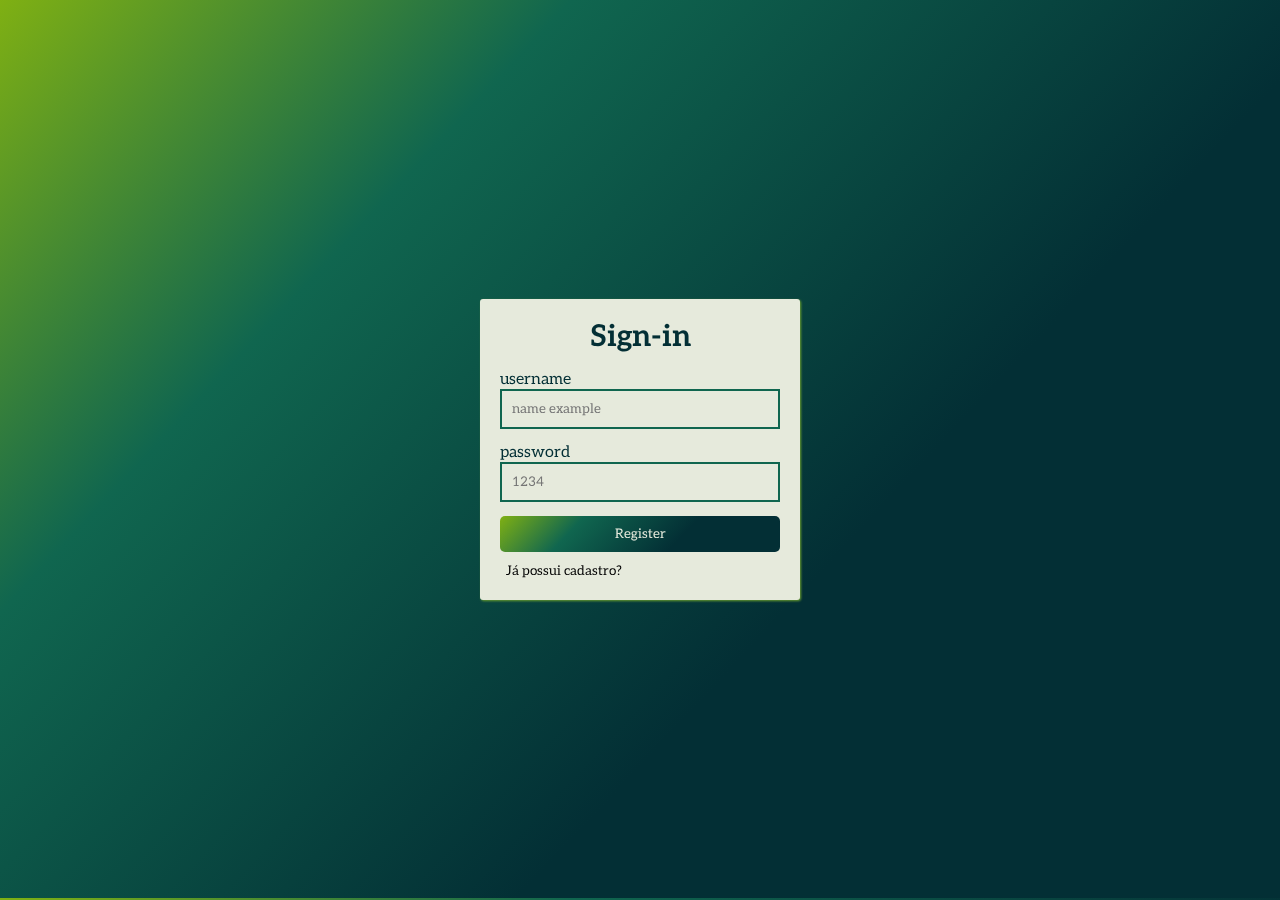
<file: index.html>
<!DOCTYPE html>
<html lang="en">
<head>
    <meta charset="UTF-8">
    <meta name="viewport" content="width=device-width, initial-scale=1.0">
    <script src="https://code.jquery.com/jquery-3.7.1.js" integrity="sha256-eKhayi8LEQwp4NKxN+CfCh+3qOVUtJn3QNZ0TciWLP4=" crossorigin="anonymous"></script>
    <title>Welcome! - by LmarDark</title>
    <style>
        @import url("https://fonts.googleapis.com/css2?family=Aleo:ital,wght@0,100..900;1,100..900&display=swap");

body {
  height: 98vh;
  font-family: "Aleo", serif;
  background: rgb(127, 176, 19);
  background: linear-gradient(
    133deg,
    rgba(127, 176, 19, 1) 0%,
    rgba(16, 102, 79, 1) 27%,
    rgba(3, 47, 53, 1) 64%
  );
  color: #032f35;
}

* {
  font-family: "Aleo", serif;
}

.container-body {
  display: flex;
  justify-content: center;
  flex-direction: column;
  align-items: center;
  height: 100%;
}

hr {
  border: 0;
  height: 2px;
  margin: 18px 0;
  position: relative;
  background: -moz-linear-gradient(
    left,
    rgba(0, 0, 0, 0) 0%,
    rgba(0, 0, 0, 0) 10%,
    rgba(0, 0, 0, 0.65) 50%,
    rgba(0, 0, 0, 0) 90%,
    rgba(0, 0, 0, 0) 100%
  ); /* FF3.6+ */
  background: -webkit-gradient(
    linear,
    left top,
    right top,
    color-stop(0%, rgba(0, 0, 0, 0)),
    color-stop(10%, rgba(0, 0, 0, 0)),
    color-stop(50%, rgba(0, 0, 0, 0.65)),
    color-stop(90%, rgba(0, 0, 0, 0)),
    color-stop(100%, rgba(0, 0, 0, 0))
  ); /* Chrome,Safari4+ */
  background: -webkit-linear-gradient(
    left,
    rgba(0, 0, 0, 0) 0%,
    rgba(0, 0, 0, 0) 10%,
    rgba(0, 0, 0, 0.65) 50%,
    rgba(0, 0, 0, 0) 90%,
    rgba(0, 0, 0, 0) 100%
  ); /* Chrome10+,Safari5.1+ */
  background: -o-linear-gradient(
    left,
    rgba(0, 0, 0, 0) 0%,
    rgba(0, 0, 0, 0) 10%,
    rgba(0, 0, 0, 0.65) 50%,
    rgba(0, 0, 0, 0) 90%,
    rgba(0, 0, 0, 0) 100%
  ); /* Opera 11.10+ */
  background: -ms-linear-gradient(
    left,
    rgba(0, 0, 0, 0) 0%,
    rgba(0, 0, 0, 0) 10%,
    rgba(0, 0, 0, 0.65) 50%,
    rgba(0, 0, 0, 0) 90%,
    rgba(0, 0, 0, 0) 100%
  ); /* IE10+ */
  background: linear-gradient(
    left,
    rgba(0, 0, 0, 0) 0%,
    rgba(0, 0, 0, 0) 10%,
    rgba(0, 0, 0, 0.65) 50%,
    rgba(0, 0, 0, 0) 90%,
    rgba(0, 0, 0, 0) 100%
  ); /* W3C */
  filter: progid:DXImageTransform.Microsoft.gradient( startColorstr='#00000000', endColorstr='#00000000',GradientType=1 ); /* IE6-9 */
}

hr:before {
  content: "";
  display: block;
  border-top: solid 1px #f9f9f9;
  width: 100%;
  height: 1px;
  position: absolute;
  top: 50%;
  z-index: 1;
}

.form-sign {
}

.form-login {
  display: none;
}

form {
  display: flex;
  flex-direction: column;
}

input {
  margin-bottom: 5%;
}

#for-sign {
  display: none;
}

#for-login {
}

#title-l {
  display: none;
  text-align: center;
  margin: 0px 0px 15px;
  font-size: 30px;
}

#title-s {
  text-align: center;
  margin: 0px 0px 15px;
  font-size: 30px;
}

button[type="submit"] {
  color: #e5eadc;
  padding: 10px;
  border-radius: 5px;
  border: none;
  background: rgb(127, 176, 19);
  background: linear-gradient(
    133deg,
    rgba(127, 176, 19, 1) 0%,
    rgba(16, 102, 79, 1) 27%,
    rgba(3, 47, 53, 1) 64%
  );
}

#for-sign,
#for-login {
  background: transparent;
  border: none;
  margin-top: 10px;
}

button[type="submit"]:hover {
  color: white;
}

input {
  border: 2px solid #10664f;
  padding: 10px;
  outline: none;
  background: transparent;
}

.border-div {
  padding: 20px;
  background: #e6eadc;
  border-radius: 3px;
  filter: drop-shadow(1px 1px 1px #6a9e2d);
  width: 280px;
}

@media (max-width: 350px) {
  .border-div {
    width: 280px;
  }
}

    </style>
</head>
<body>
  <div class="container-body">
    <div class="border-div">
      <h1 id="title-s">Sign-in</h1>
      <h1 id="title-l">Login-in</h1>
      <div class="container-sign">
        <div class="form-sign">
          <form action="" method="post">
            <label>username</label><input type="text" placeholder="name example" autocomplete="off" maxlenght="20" name="user_sg" required>
            <label>password</label><input type="password" placeholder="1234" autocomplete="off" maxlenght="16" name="psw_sg" required>
            <button type="submit" name="sub_sg">Register</button>
          </form>
        </div>
      </div>
      <div class="container-login">
        <div class="form-login">
          <form action="" method="post">
            <label>Your username</label><input type="text" placeholder="name example" autocomplete="off" maxlenght="20" name="user_lg">
            <label>Your username</label><input type="password" placeholder="1234" autocomplete="off" maxlenght="16" name="psw_lg">
            <button type="submit" name="sub_lg">Login</button>
          </form>
        </div>
      </div>
      <button id="for-login" type="button" onclick="myFunction1()">Já possui cadastro?</button>
    <button id="for-sign" type="button" onclick="myFunction2()">Ainda não tem conta?</button>
    </div>
  </div>
</body>
<script>
    function myFunction1(){
        $('.form-login').css('display', 'block')
        $('.form-sign').css('display', 'none')
        $('#for-login').css('display', 'none')
        $('#for-sign').css('display', 'block')
        $('#title-s').css('display', 'none')
        $('#title-l').css('display', 'block')
    };
    
    function myFunction2(){
        $('.form-sign').css('display', 'block')
        $('.form-login').css('display', 'none')
        $('#for-login').css('display', 'block')
        $('#for-sign').css('display', 'none')
        $('#title-l').css('display', 'none')
        $('#title-s').css('display', 'block')
    };
</script>
</html>
</file>
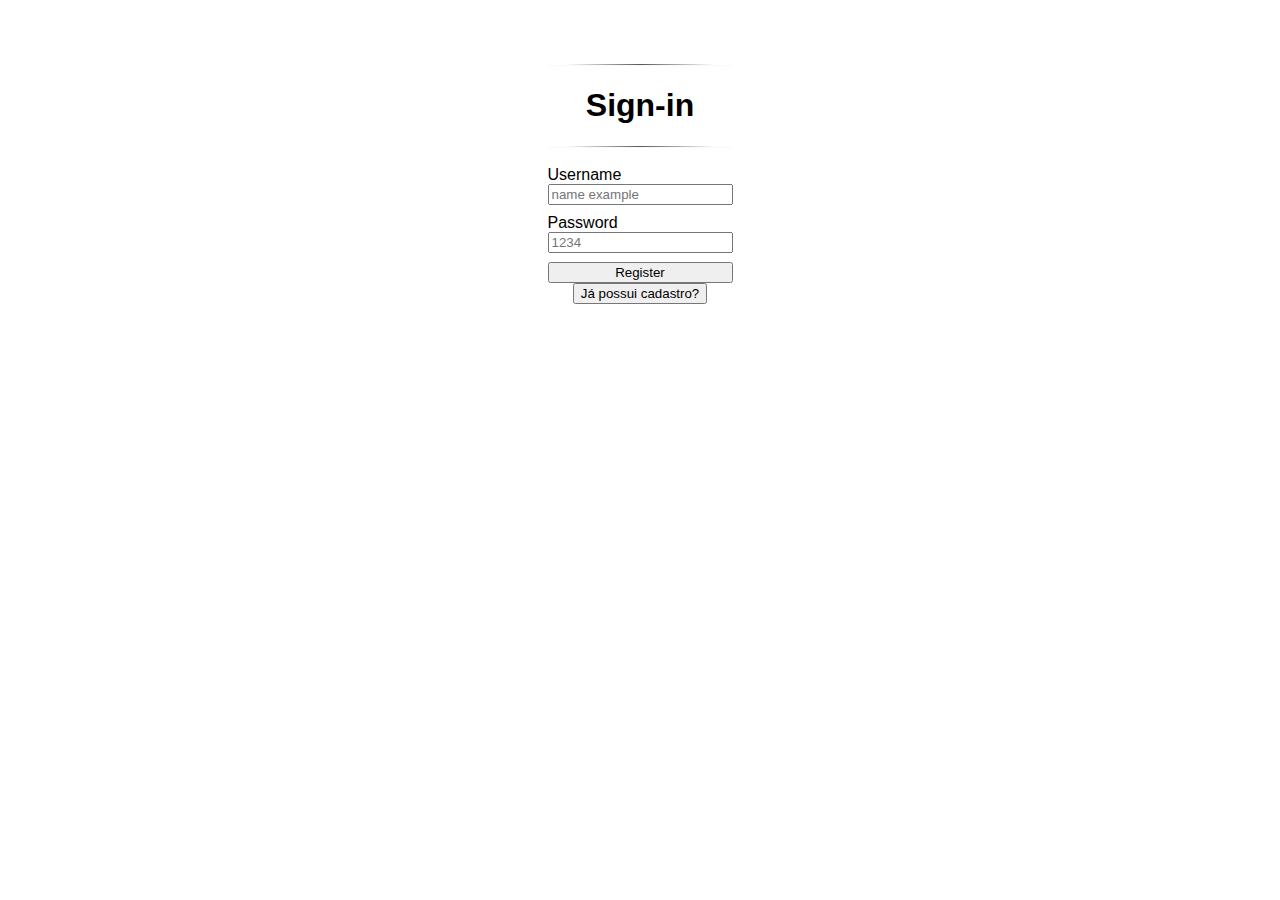
<file: index-demo.html>
<!DOCTYPE html>
<html lang="en">
<head>
    <meta charset="UTF-8">
    <meta name="viewport" content="width=device-width, initial-scale=1.0">
    <script src="https://code.jquery.com/jquery-3.7.1.js" integrity="sha256-eKhayi8LEQwp4NKxN+CfCh+3qOVUtJn3QNZ0TciWLP4=" crossorigin="anonymous"></script>
    <title>Welcome! - by LmarDark</title>
    <style>
        body{
            height: 98vh;
            font-family: 'Franklin Gothic Medium', 'Arial Narrow', Arial, sans-serif;
        }
        
        .container-body{
            display: flex;
            justify-content: center;
            flex-direction: column;
            align-items: center;
            padding-top: 3%;
            padding-left: 7%;
            padding-right: 7%;
        }
        
        hr {
            border: 0;
            height: 2px;
            margin:18px 0;
            position:relative;
            background: -moz-linear-gradient(left, rgba(0,0,0,0) 0%, rgba(0,0,0,0) 10%, rgba(0,0,0,0.65) 50%, rgba(0,0,0,0) 90%, rgba(0,0,0,0) 100%); /* FF3.6+ */
            background: -webkit-gradient(linear, left top, right top, color-stop(0%,rgba(0,0,0,0)), color-stop(10%,rgba(0,0,0,0)), color-stop(50%,rgba(0,0,0,0.65)), color-stop(90%,rgba(0,0,0,0)), color-stop(100%,rgba(0,0,0,0))); /* Chrome,Safari4+ */
            background: -webkit-linear-gradient(left, rgba(0,0,0,0) 0%,rgba(0,0,0,0) 10%,rgba(0,0,0,0.65) 50%,rgba(0,0,0,0) 90%,rgba(0,0,0,0) 100%); /* Chrome10+,Safari5.1+ */
            background: -o-linear-gradient(left, rgba(0,0,0,0) 0%,rgba(0,0,0,0) 10%,rgba(0,0,0,0.65) 50%,rgba(0,0,0,0) 90%,rgba(0,0,0,0) 100%); /* Opera 11.10+ */
            background: -ms-linear-gradient(left, rgba(0,0,0,0) 0%,rgba(0,0,0,0) 10%,rgba(0,0,0,0.65) 50%,rgba(0,0,0,0) 90%,rgba(0,0,0,0) 100%); /* IE10+ */
            background: linear-gradient(left, rgba(0,0,0,0) 0%,rgba(0,0,0,0) 10%,rgba(0,0,0,0.65) 50%,rgba(0,0,0,0) 90%,rgba(0,0,0,0) 100%); /* W3C */
            filter: progid:DXImageTransform.Microsoft.gradient( startColorstr='#00000000', endColorstr='#00000000',GradientType=1 ); /* IE6-9 */
        }
        
        hr:before {
            content: "";
            display: block;
            border-top: solid 1px #f9f9f9;
            width: 100%;
            height: 1px;
            position: absolute;
            top: 50%;
            z-index: 1;
        }
        
        .container-sign{
            display: flex;
            justify-content: center;
        }
        
        .container-login{
            display: flex;
            justify-content: center;
        }
        
        .form-sign{
            
        }
        
        .form-login{
            display: none;
        }
        
        form{
            display: flex;
            flex-direction: column;
        }
        
        input{
            margin-bottom: 5%;
        }
        
        #for-sign{
            display: none;
        }
        
        #for-login{
        
        }
        
        #title-l{
            display: none;
            text-align: center;
        }
        
        #title-s{
            text-align: center;
            
        }
    </style>
</head>
<body>
    <div class="container-body">
        <div class="border-div">

    <hr>

            <h1 id="title-s">Sign-in</h1>
            <h1 id="title-l">Login-in</h1>

    <hr>

            <div class="container-sign">
                <div class="form-sign">
                    <form action="/src/php/env.php" method="post">
                        Username<input type="text" placeholder="name example" autocomplete="off" name="user_sg" required>
                        Password<input type="password" placeholder="1234" autocomplete="off" name="psw_sg" required>
                        <button type="submit" name="sub_sg">Register</button>
                    </form>
                </div>
            </div>
            <div class="container-login">
                <div class="form-login">
                    <form action="/src/php/env.php" method="post">
                        Your Username<input type="text" placeholder="name example" autocomplete="off" name="user_lg">
                        Your Password<input type="password" placeholder="1234" autocomplete="off" name="psw_lg">
                        <button type="submit" name="sub_lg">Login</button>
                    </form>
                </div>
            </div>
        </div>
            <button id="for-login" type="button" onclick="myFunction1()">Já possui cadastro?</button>
            <button id="for-sign" type="button" onclick="myFunction2()">Ainda não tem conta?</button>
    </div>
    
</body>
<script>
    function myFunction1(){
        $('.form-login').css('display', 'block')
        $('.form-sign').css('display', 'none')
        $('#for-login').css('display', 'none')
        $('#for-sign').css('display', 'block')
        $('#title-s').css('display', 'none')
        $('#title-l').css('display', 'block')
    };
    
    function myFunction2(){
        $('.form-sign').css('display', 'block')
        $('.form-login').css('display', 'none')
        $('#for-login').css('display', 'block')
        $('#for-sign').css('display', 'none')
        $('#title-l').css('display', 'none')
        $('#title-s').css('display', 'block')
    };
</script>
</html>
</file>
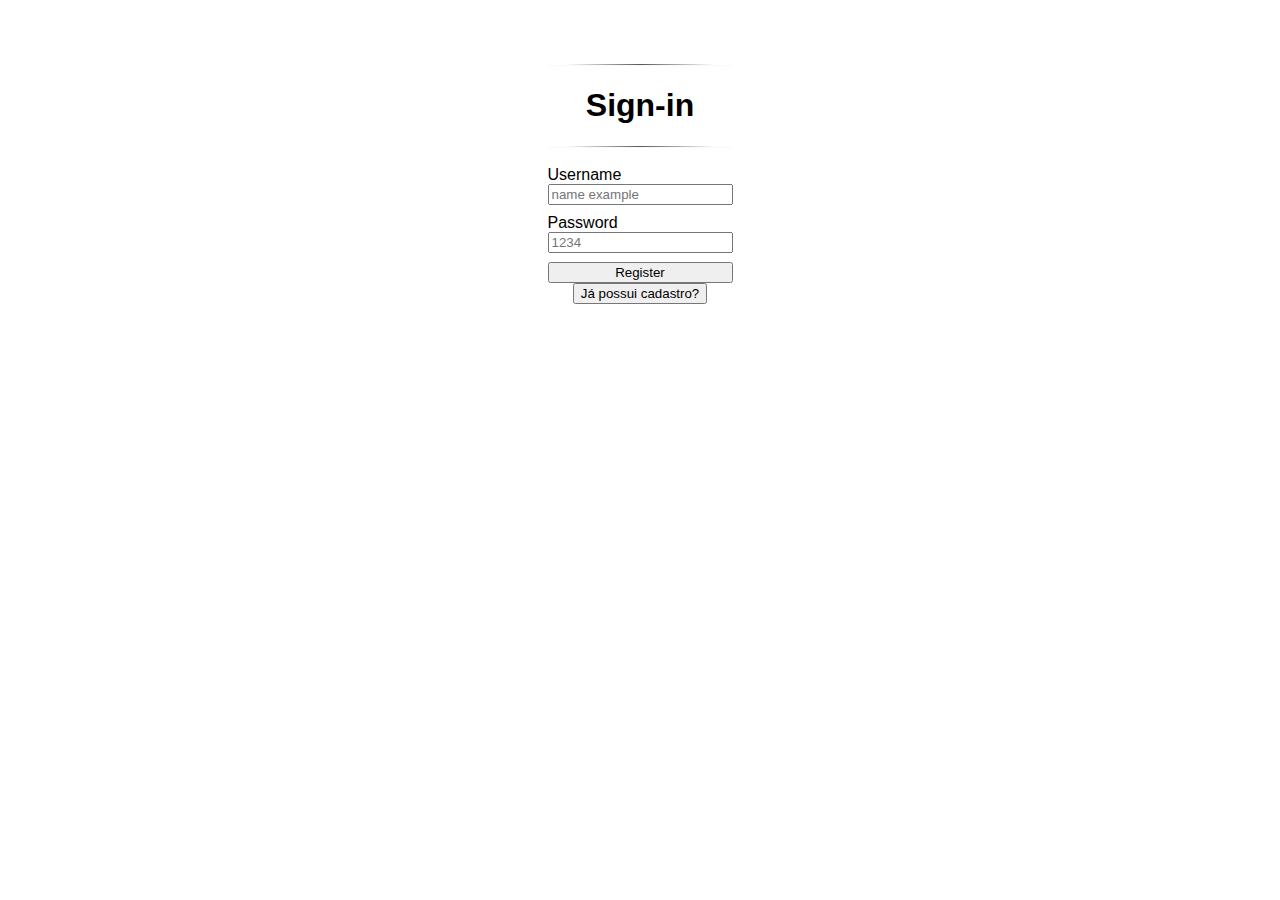
<file: index-php.html>
<!DOCTYPE html>
<html lang="en">
<head>
    <meta charset="UTF-8">
    <meta name="viewport" content="width=device-width, initial-scale=1.0">
    <link rel="stylesheet" type="text/css" href="/src/styles/styles.css">
    <script src="/src/script/script.js"></script>
    <script src="https://code.jquery.com/jquery-3.7.1.js" integrity="sha256-eKhayi8LEQwp4NKxN+CfCh+3qOVUtJn3QNZ0TciWLP4=" crossorigin="anonymous"></script>
    <title>Welcome! - by LmarDark</title>
</head>
<body>
    <div class="container-body">
        <div class="border-div">

    <hr>

            <h1 id="title-s">Sign-in</h1>
            <h1 id="title-l">Login-in</h1>

    <hr>

            <div class="container-sign">
                <div class="form-sign">
                    <form action="/src/php/env.php" method="post">
                        Username<input type="text" placeholder="name example" autocomplete="off" name="user_sg" required>
                        Password<input type="password" placeholder="1234" autocomplete="off" name="psw_sg" required>
                        <button type="submit" name="sub_sg">Register</button>
                    </form>
                </div>
            </div>
            <div class="container-login">
                <div class="form-login">
                    <form action="/src/php/env.php" method="post">
                        Your Username<input type="text" placeholder="name example" autocomplete="off" name="user_lg">
                        Your Password<input type="password" placeholder="1234" autocomplete="off" name="psw_lg">
                        <button type="submit" name="sub_lg">Login</button>
                    </form>
                </div>
            </div>
        </div>
            <button id="for-login" type="button" onclick="myFunction1()">Já possui cadastro?</button>
            <button id="for-sign" type="button" onclick="myFunction2()">Ainda não tem conta?</button>
    </div>
    
</body>
</html>
</file>
<file: src/styles/styles.css>
body{
    height: 98vh;
    font-family: 'Franklin Gothic Medium', 'Arial Narrow', Arial, sans-serif;
}

.container-body{
    display: flex;
    justify-content: center;
    flex-direction: column;
    align-items: center;
    padding-top: 3%;
    padding-left: 7%;
    padding-right: 7%;
}

hr {
    border: 0;
    height: 2px;
    margin:18px 0;
    position:relative;
    background: -moz-linear-gradient(left, rgba(0,0,0,0) 0%, rgba(0,0,0,0) 10%, rgba(0,0,0,0.65) 50%, rgba(0,0,0,0) 90%, rgba(0,0,0,0) 100%); /* FF3.6+ */
    background: -webkit-gradient(linear, left top, right top, color-stop(0%,rgba(0,0,0,0)), color-stop(10%,rgba(0,0,0,0)), color-stop(50%,rgba(0,0,0,0.65)), color-stop(90%,rgba(0,0,0,0)), color-stop(100%,rgba(0,0,0,0))); /* Chrome,Safari4+ */
    background: -webkit-linear-gradient(left, rgba(0,0,0,0) 0%,rgba(0,0,0,0) 10%,rgba(0,0,0,0.65) 50%,rgba(0,0,0,0) 90%,rgba(0,0,0,0) 100%); /* Chrome10+,Safari5.1+ */
    background: -o-linear-gradient(left, rgba(0,0,0,0) 0%,rgba(0,0,0,0) 10%,rgba(0,0,0,0.65) 50%,rgba(0,0,0,0) 90%,rgba(0,0,0,0) 100%); /* Opera 11.10+ */
    background: -ms-linear-gradient(left, rgba(0,0,0,0) 0%,rgba(0,0,0,0) 10%,rgba(0,0,0,0.65) 50%,rgba(0,0,0,0) 90%,rgba(0,0,0,0) 100%); /* IE10+ */
    background: linear-gradient(left, rgba(0,0,0,0) 0%,rgba(0,0,0,0) 10%,rgba(0,0,0,0.65) 50%,rgba(0,0,0,0) 90%,rgba(0,0,0,0) 100%); /* W3C */
    filter: progid:DXImageTransform.Microsoft.gradient( startColorstr='#00000000', endColorstr='#00000000',GradientType=1 ); /* IE6-9 */
}

hr:before {
    content: "";
    display: block;
    border-top: solid 1px #f9f9f9;
    width: 100%;
    height: 1px;
    position: absolute;
    top: 50%;
    z-index: 1;
}

.container-sign{
    display: flex;
    justify-content: center;
}

.container-login{
    display: flex;
    justify-content: center;
}

.form-sign{
    
}

.form-login{
    display: none;
}

form{
    display: flex;
    flex-direction: column;
}

input{
    margin-bottom: 5%;
}

#for-sign{
    display: none;
}

#for-login{

}

#title-l{
    display: none;
    text-align: center;
}

#title-s{
    text-align: center;
    
}
</file>
